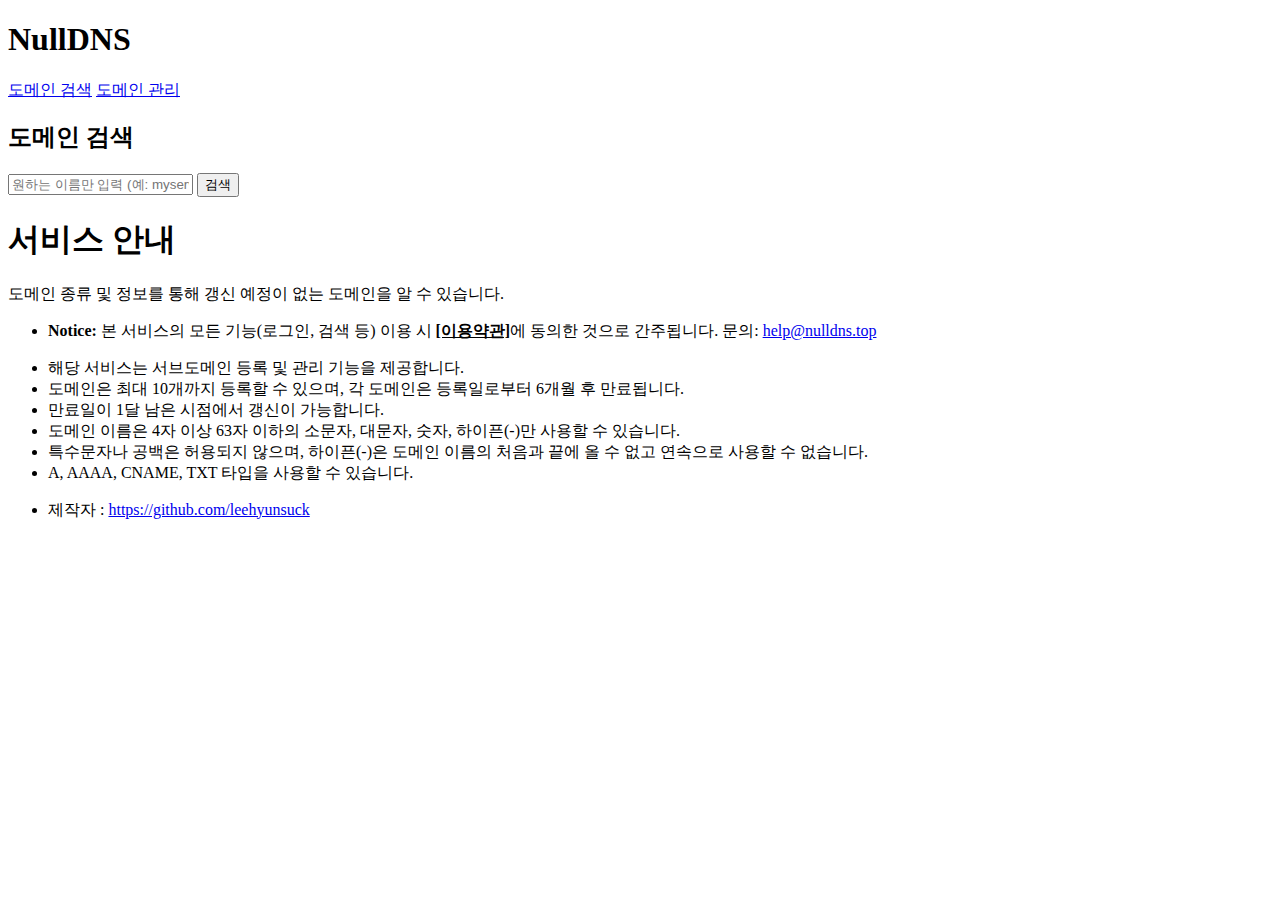
<file: src/main/resources/templates/index.html>
<!DOCTYPE html>
<html lang="ko" xmlns:th="http://www.thymeleaf.org">
<head>
    <meta charset="UTF-8">
    <meta name="viewport" content="width=device-width, initial-scale=1.0">
    <title>NullDNS | 무료 서브도메인 등록 및 관리 서비스</title>

    <meta name="description" content="도메인 없이 무료로 서브도메인을 등록하고 DNS를 관리할 수 있는 서비스. 개발자와 개인 사용자를 위한 간편한 서브도메인 관리 플랫폼">
    <meta name="keywords" content="무료 서브도메인, 서브도메인 등록, 서브도메인 관리, 도메인 관리, DNS 관리">
    <meta property="og:title" content="NullDNS">
    <meta property="og:description" content="DNS 무료 등록 서비스">
    <meta property="og:url" content="https://nulldns.top">
    <meta property="og:type" content="website">
    <meta property="og:image" th:content="|${staticUrl}assets/og-image.png|">

    <!-- favicon -->
    <link rel="icon" th:href="${staticUrl} + 'assets/favicon.ico'">
    <link rel="icon" type="image/png"
          th:each="size : ${ {16, 32, 48, 64, 192, 512} }"
          th:sizes="|${size}x${size}|"
          th:href="|${staticUrl}assets/favicon-${size}.png|">
    <link rel="apple-touch-icon" sizes="180x180"
          th:href="|${staticUrl}assets/favicon-180.png|">

    <!-- stylesheet -->
    <link rel="stylesheet" th:href="${staticUrl} + 'css/style.css'">
</head>

<body>
<header>
    <h1 onclick="loadPage('domainSearch')">
        <span class="brand-null">Null</span>DNS
    </h1>
    <nav>
        <a href="#" onclick="loadPage('domainSearch')">도메인 검색</a>
        <a href="#" onclick="loadPage('domainList')">도메인 관리</a>
        <span id="authSection" class="auth-area"></span>
    </nav>
</header>

<main id="content">
    <h2>도메인 검색</h2>
    <input type="text" id="searchInput" placeholder="원하는 이름만 입력 (예: myserver)">
    <button onclick="searchDomain()">검색</button>
    <div id="searchResult" class="list"></div>
</main>

<div class="service-info">
    <h1>서비스 안내</h1>
    <p><a th:href="${staticUrl} + 'Term.txt'">도메인 종류 및 정보</a>를 통해 갱신 예정이 없는 도메인을 알 수 있습니다.</p>
    <ul>
        <li>
            <strong>Notice:</strong> 본 서비스의 모든 기능(로그인, 검색 등) 이용 시
            <a th:href="${staticUrl} + 'ToS.txt'" style="text-decoration: underline; font-weight: bold;">[이용약관]</a>에 동의한 것으로 간주됩니다.
            문의: <a href="mailto:help@nulldns.top">help@nulldns.top</a>
        </li>
    </ul>
    <ul>
        <li>해당 서비스는 서브도메인 등록 및 관리 기능을 제공합니다.</li>
        <li>도메인은 최대 10개까지 등록할 수 있으며, 각 도메인은 등록일로부터 6개월 후 만료됩니다.</li>
        <li>만료일이 1달 남은 시점에서 갱신이 가능합니다.</li>
        <li>도메인 이름은 4자 이상 63자 이하의 소문자, 대문자, 숫자, 하이픈(-)만 사용할 수 있습니다.</li>
        <li>특수문자나 공백은 허용되지 않으며, 하이픈(-)은 도메인 이름의 처음과 끝에 올 수 없고 연속으로 사용할 수 없습니다.</li>
        <li>A, AAAA, CNAME, TXT 타입을 사용할 수 있습니다.</li>
    </ul>
    <ul>
        <li>
            제작자 : <a href="https://github.com/leehyunsuck">https://github.com/leehyunsuck</a>
        </li>
    </ul>
</div>

<script th:src="${staticUrl} + 'js/script-1.0.2.js'"></script>

<script th:inline="javascript">
    const staticUrl = [[${staticUrl}]];
</script>

<!-- google ads -->
<script async src="https://pagead2.googlesyndication.com/pagead/js/adsbygoogle.js?client=ca-pub-3480088971158917"
            crossorigin="anonymous"></script>
</body>
</html>
</file>
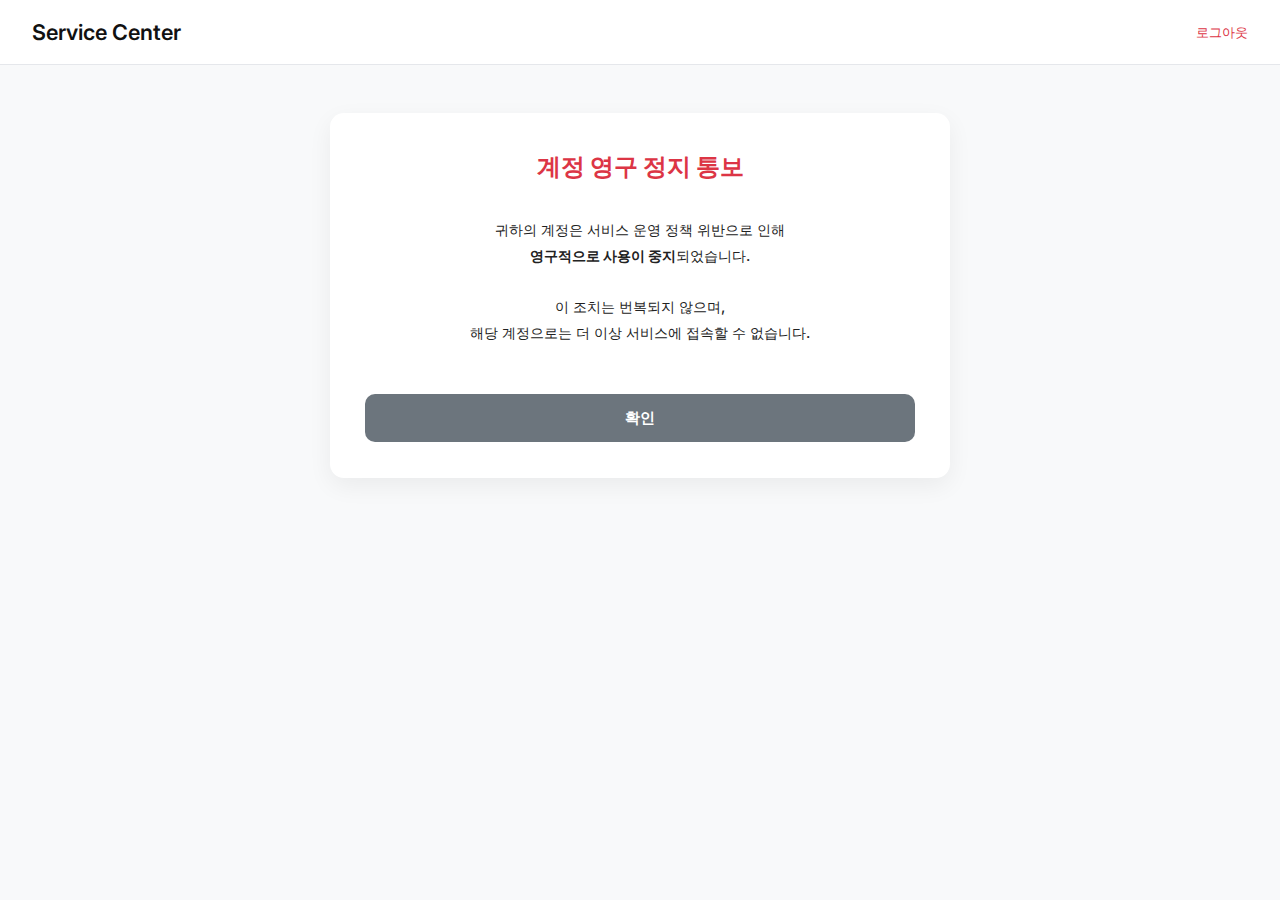
<file: src/main/resources/static/banned.html>
<!DOCTYPE html>
<html lang="ko">
<head>
    <meta charset="UTF-8">
    <meta name="viewport" content="width=device-width, initial-scale=1.0">
    <title>계정 영구 정지 안내</title>
    <link rel="stylesheet" href="./css/style.css">
    <link href="https://fonts.googleapis.com/css2?family=Inter:wght@400;600&display=swap" rel="stylesheet">
</head>
<body>

<header>
    <h1>Service Center</h1>
    <div class="auth-area">
        <a href="/" class="btn-logout">로그아웃</a>
    </div>
</header>

<main>
    <h2 style="color: var(--danger); text-align: center; font-size: 1.5rem;">계정 영구 정지 통보</h2>

    <p class="msg" style="text-align: center; line-height: 1.8; color: var(--text-main); margin: 2rem 0;">
        귀하의 계정은 서비스 운영 정책 위반으로 인해<br>
        <strong>영구적으로 사용이 중지</strong>되었습니다.<br><br>
        이 조치는 번복되지 않으며, <br>
        해당 계정으로는 더 이상 서비스에 접속할 수 없습니다.
    </p>

    <button type="button" class="btn-cancel" onclick="location.href='/'">확인</button>
</main>

</body>
</html>
</file>
<file: src/main/resources/static/css/style.css>
/* === Base Reset & Typography === */
:root {
  --primary: #ff9f00;
  --primary-hover: #ff7f00;
  --accent-blue: #007bff;
  --bg: #f8f9fa;
  --surface: #ffffff;
  --border: #e5e7eb;
  --text-main: #222;
  --text-sub: #555;
  --danger: #dc3545;
  --success: #28a745;
}

* {
  margin: 0;
  padding: 0;
  box-sizing: border-box;
  font-family: 'Inter', sans-serif;
}

body {
  background: var(--bg);
  color: var(--text-main);
  line-height: 1.5;
}

/* === Header === */
header {
  background: var(--surface);
  border-bottom: 1px solid var(--border);
  padding: 1rem 2rem;
  display: flex;
  justify-content: space-between;
  align-items: center;
}

header h1 {
  font-size: 1.35rem;
  font-weight: 600;
  color: #111;
  cursor: pointer;
}

nav {
  display: flex;
  align-items: center;
  gap: 1rem;
}

nav a {
  text-decoration: none;
  color: #333;
  font-weight: 500;
  position: relative;
}

nav a::after {
  content: '';
  position: absolute;
  bottom: -4px;
  left: 0;
  width: 0;
  height: 2px;
  background: var(--accent-blue);
  transition: width 0.2s ease;
}

nav a:hover::after {
  width: 100%;
}

/* === Auth Area === */
.auth-area {
  margin-left: 1rem;
  display: flex;
  align-items: center;
  gap: 0.5rem;
}

#userMenu {
  cursor: pointer;
  font-weight: 600;
  color: var(--accent-blue);
}

.btn-logout {
  font-size: 0.8rem;
  color: var(--danger);
  cursor: pointer;
  text-decoration: none;
}

/* === Main Container === */
main {
  max-width: 620px;
  margin: 3rem auto;
  background: var(--surface);
  padding: 2.2rem;
  border-radius: 14px;
  box-shadow: 0 8px 24px rgba(0, 0, 0, 0.06);
}

.hidden {
  display: none;
}

h2 {
  font-size: 1.2rem;
  margin-bottom: 1.2rem;
}

/* === Form Elements === */
input,
select {
  width: 100%;
  padding: 0.85rem 0.9rem;
  margin-top: 0.5rem;
  border-radius: 10px;
  border: 1px solid var(--border);
  font-size: 0.95rem;
  transition: border-color 0.2s, box-shadow 0.2s;
}

input:focus,
select:focus {
  outline: none;
  border-color: var(--primary);
  box-shadow: 0 0 0 3px rgba(255, 159, 0, 0.15);
}

input:disabled {
  background-color: #f1f3f5;
  cursor: not-allowed;
}

/* === Buttons === */
button {
  width: 100%;
  padding: 0.85rem;
  margin-top: 1rem;
  border-radius: 10px;
  border: none;
  background: var(--primary);
  color: #fff;
  font-size: 0.95rem;
  font-weight: 600;
  cursor: pointer;
  transition: transform 0.15s ease, box-shadow 0.15s ease, background 0.2s;
}

button:hover:not(:disabled) {
  background: var(--primary-hover);
  transform: translateY(-1px);
  box-shadow: 0 4px 12px rgba(0, 0, 0, 0.12);
}

button:disabled {
  background: #bdbdbd;
  cursor: not-allowed;
  box-shadow: none;
}

.btn-cancel {
  background: #6c757d;
}

.btn-cancel:hover {
  background: #5a6268;
}

.btn-sm {
  width: auto;
  padding: 6px 14px;
  font-size: 0.85rem;
  border-radius: 8px;
}

/* === Lists & Items === */
.list {
  margin-top: 1.2rem;
}

.item {
  background: #f9fafb;
  padding: 1rem 1.1rem;
  border-radius: 10px;
  margin-top: 0.6rem;
  cursor: pointer;
  border: 1px solid var(--border);
  transition: background 0.2s, box-shadow 0.2s;
}

.item:hover {
  background: #f1f3f5;
  box-shadow: 0 4px 10px rgba(0, 0, 0, 0.06);
}

/* === Result Rows === */
.result-row {
  display: flex;
  justify-content: space-between;
  align-items: center;
  padding: 0.75rem 0.25rem;
  border-bottom: 1px solid var(--border);
}

.result-row:last-child {
  border-bottom: none;
}

/* === Status === */
.status-ok {
  color: var(--success);
  font-weight: 600;
  font-size: 0.85rem;
}

.status-no {
  color: var(--danger);
  font-weight: 600;
  font-size: 0.85rem;
}

/* === Form Labels === */
.form-group {
  margin-top: 1.1rem;
}

.form-group label {
  display: block;
  margin-bottom: 0.3rem;
  font-weight: 600;
  font-size: 0.85rem;
  color: var(--text-sub);
}

/* === Messages === */
p.msg {
  text-align: center;
  margin-top: 1.2rem;
  font-size: 0.9rem;
  font-weight: 500;
}

/* === GitHub Login Button === */
#githubLoginBtn {
  background-color: #24292e;
  color: #fff;
  border: none;
  padding: 0.8rem 1.4rem;
  font-size: 0.95rem;
  cursor: pointer;
  display: inline-flex;
  align-items: center;
  gap: 0.5rem;
  border-radius: 10px;
  transition: background 0.2s, box-shadow 0.2s;
}

#githubLoginBtn:hover {
  background-color: #3a3f45;
  box-shadow: 0 4px 12px rgba(0, 0, 0, 0.15);
}

/* === Service Info (main 규격과 동일) === */
.service-info {
  max-width: 620px;
  margin: 3rem auto;
  padding: 2.2rem;
  background: var(--surface);
  border-radius: 14px;
  box-shadow: 0 8px 24px rgba(0, 0, 0, 0.06);
  color: var(--text-main);
  line-height: 1.6;
}

.service-info h3 {
  font-size: 1.2rem;
  font-weight: 600;
  margin-bottom: 1.2rem;
}

.service-info p {
  font-size: 0.95rem;
  color: var(--text-sub);
  margin-bottom: 0.8rem;
}

.service-info ul {
  margin: 1rem 0;
  padding-left: 1.2rem;
}

.service-info li {
  font-size: 0.9rem;
  color: var(--text-sub);
  margin-bottom: 0.5rem;
}

.status-clickable {
  font-weight: 400;
  font-size: 0.85rem;
  cursor: pointer;
  transition: color 0.2s ease, text-decoration 0.2s ease;
}

.status-clickable:hover {
  text-decoration: underline;
  filter: brightness(0.9);
}

.status-clickable:active {
  transform: translateY(1px);
}
</file>
